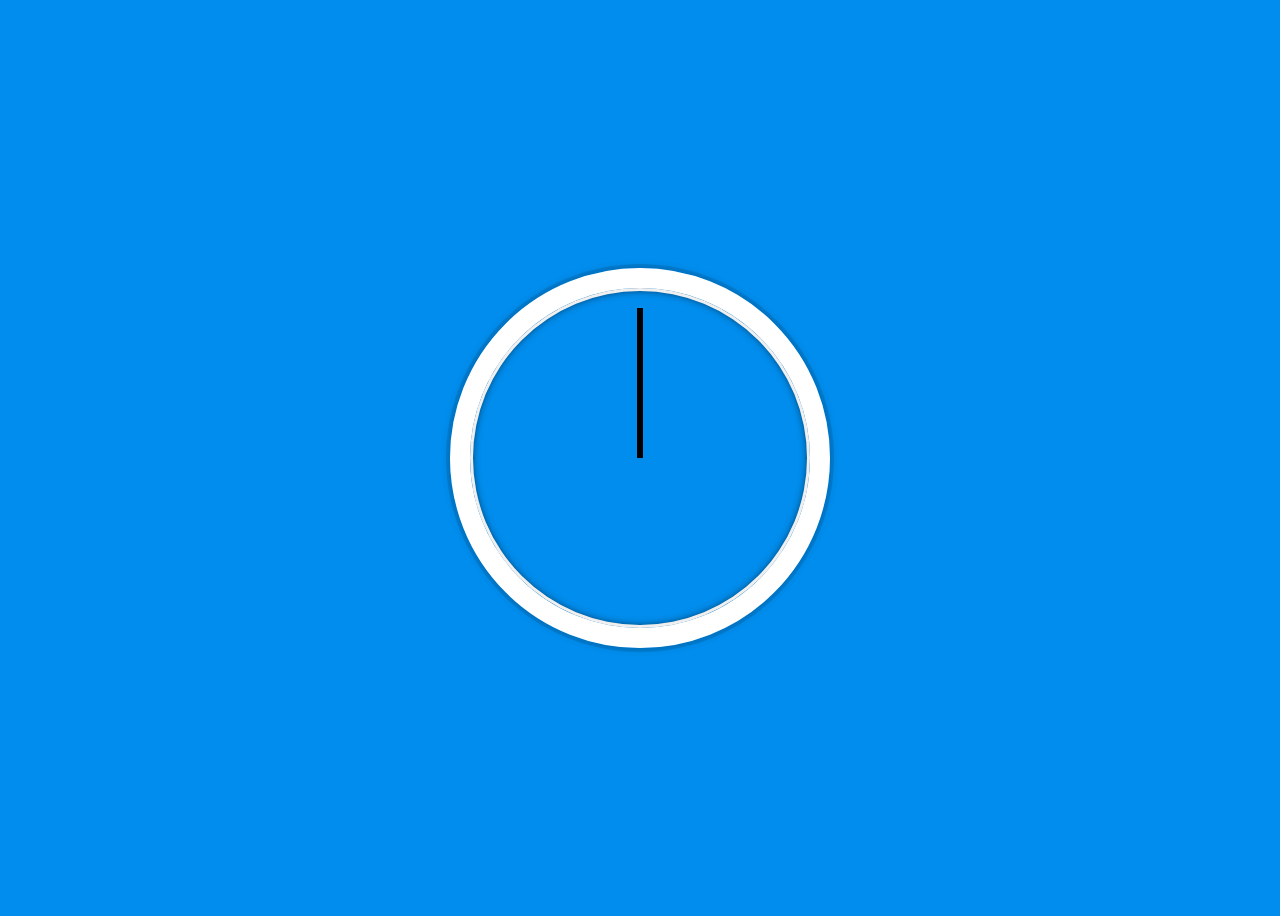
<file: 02 - JS and CSS Clock/index.html>
<!DOCTYPE html>
<html lang="en">
<head>
    <meta charset="UTF-8">
    <meta http-equiv="X-UA-Compatible" content="IE=edge">
    <meta name="viewport" content="width=device-width, initial-scale=1.0">
    <title>Document</title>
    <link rel="stylesheet" href="day-two.css">
</head>
<body>
    <div class="clock">
        <div class="clock-face">
            <div class="hand hour-hand"></div>
            <div class="hand min-hand"></div>
            <div class="hand second-hand"></div>
        </div>
    </div>
    <script src="day-two.js"></script>
</body>
</html>
</file>
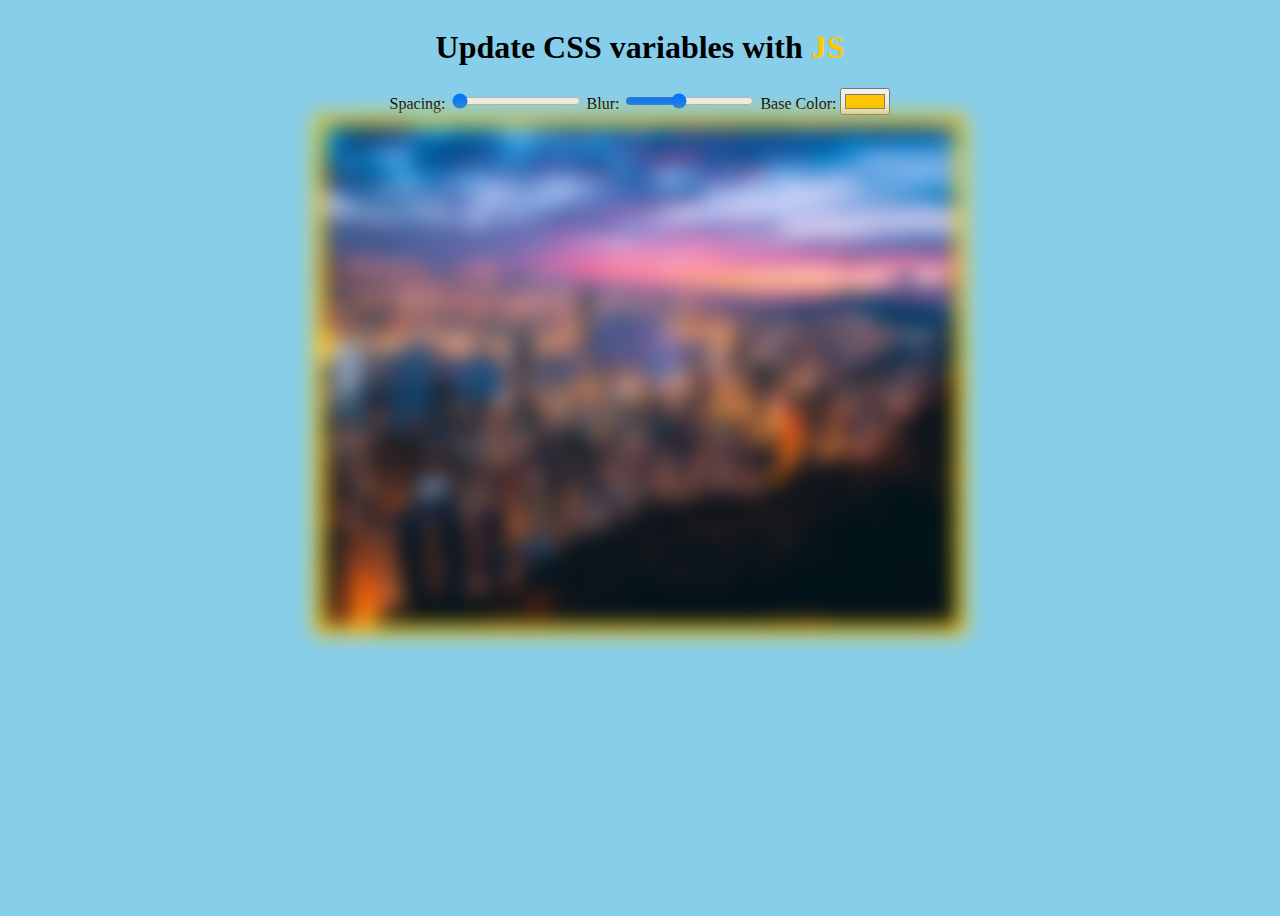
<file: 03 - CSS Variables/index.html>
<!DOCTYPE html>
<html lang="en">
<head>
    <meta charset="UTF-8">
    <meta http-equiv="X-UA-Compatible" content="IE=edge">
    <meta name="viewport" content="width=device-width, initial-scale=1.0">
    <title>Document</title>
    <link rel="stylesheet" href="day-three.css">
</head>
<body>
    <h1>Update CSS variables with <span class="hl">JS</span></h1>
   
    <div class="controls">
        <label for="">Spacing:</label>
        <input type="range" name="spacing" min="10" max="200" value="10" class="spacing" data-sizing="px">
        <label for="">Blur:</label>
        <input type="range" name="blur" min="0" max="25" value="10" class="blur" data-sizing="px"> 
        <label for="">Base Color:</label>
        <input type="color" name="base" value="#ffc600" class="base">
    </div>

    <img src="image/city-image.jpg" alt="">
    <script src="day-three.js"></script>
</body>
</html>
</file>
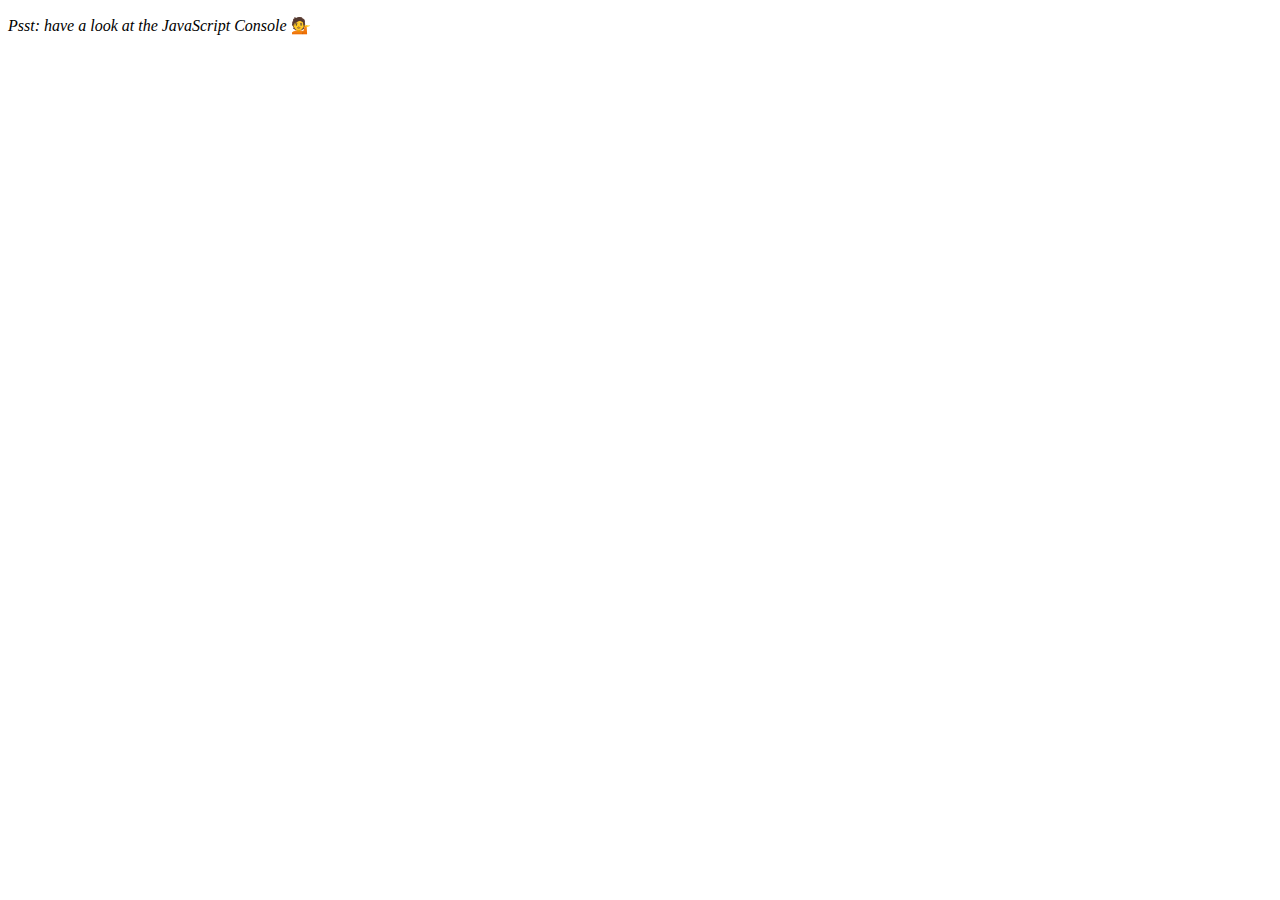
<file: 04 - Array Cardio Day 1/index.html>
<!DOCTYPE html>
<html lang="en">
<head>
  <meta charset="UTF-8">
  <title>Array Cardio 💪</title>
</head>
<body>
  <p><em>Psst: have a look at the JavaScript Console</em> 💁</p>
  <script src="day-four.js"></script>
</body>
</html>
</file>
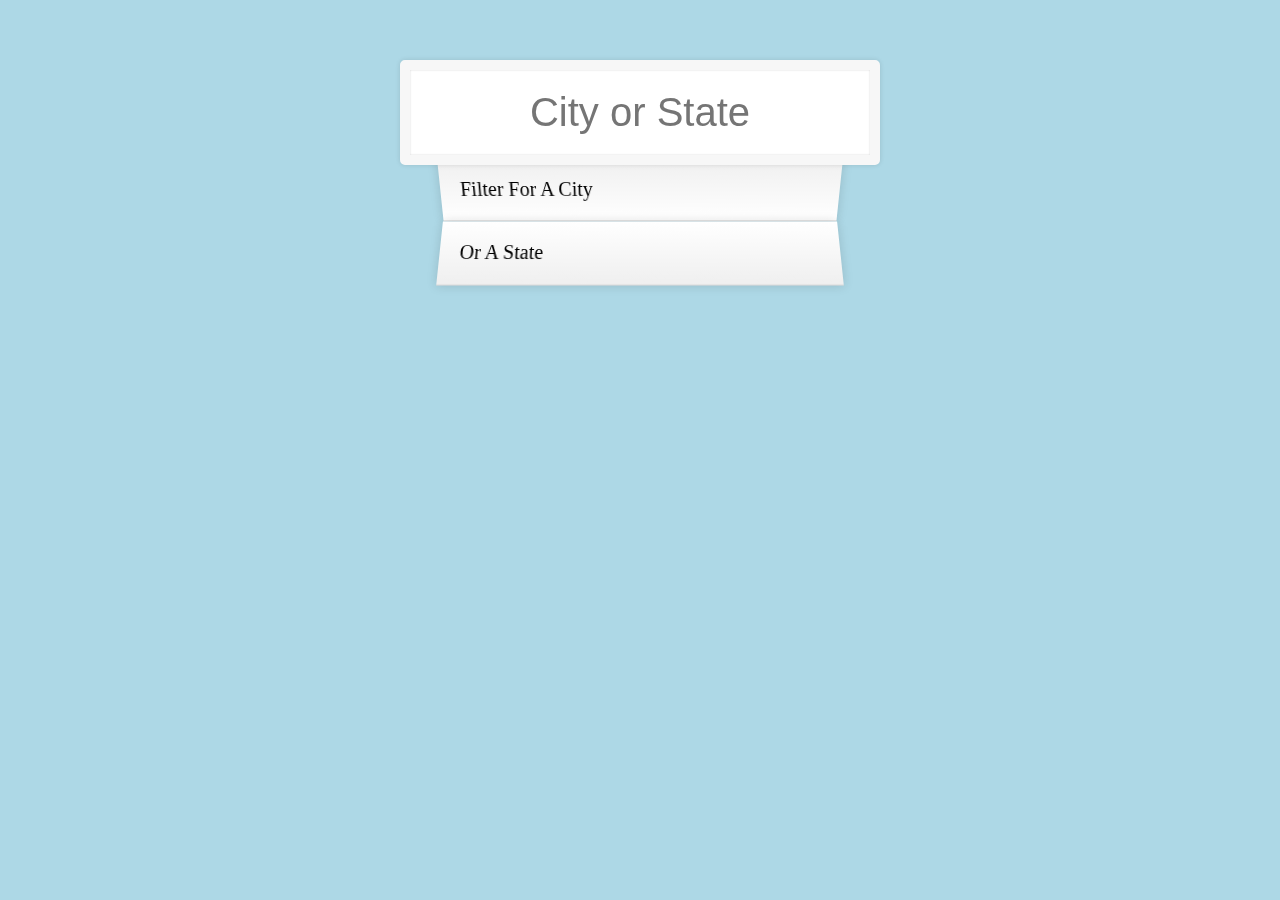
<file: 06 - Ajax Type Ahead/index.html>
<!DOCTYPE html>
<html lang="en">
<head>
  <meta charset="UTF-8">
  <meta http-equiv="X-UA-Compatible" content="IE=edge">
    <meta name="viewport" content="width=device-width, initial-scale=1.0">
  <title>Type Ahead 👀</title>
  <link rel="icon" href="https://fav.farm/🔥" />
  <link rel="stylesheet" href="day-six.css">
  <script src="https://code.jquery.com/jquery-3.6.3.min.js" integrity="sha256-pvPw+upLPUjgMXY0G+8O0xUf+/Im1MZjXxxgOcBQBXU=" crossorigin="anonymous"></script>
  <script src="day-six.js" defer></script>
</head>
</head>
<body>

  <form class="search-form">
    <input type="text" class="search" placeholder="City or State">
    <ul class="suggestions">
      <li>Filter for a city</li>
      <li>or a state</li>
    </ul>
  </form>

</body>
</html>
</file>
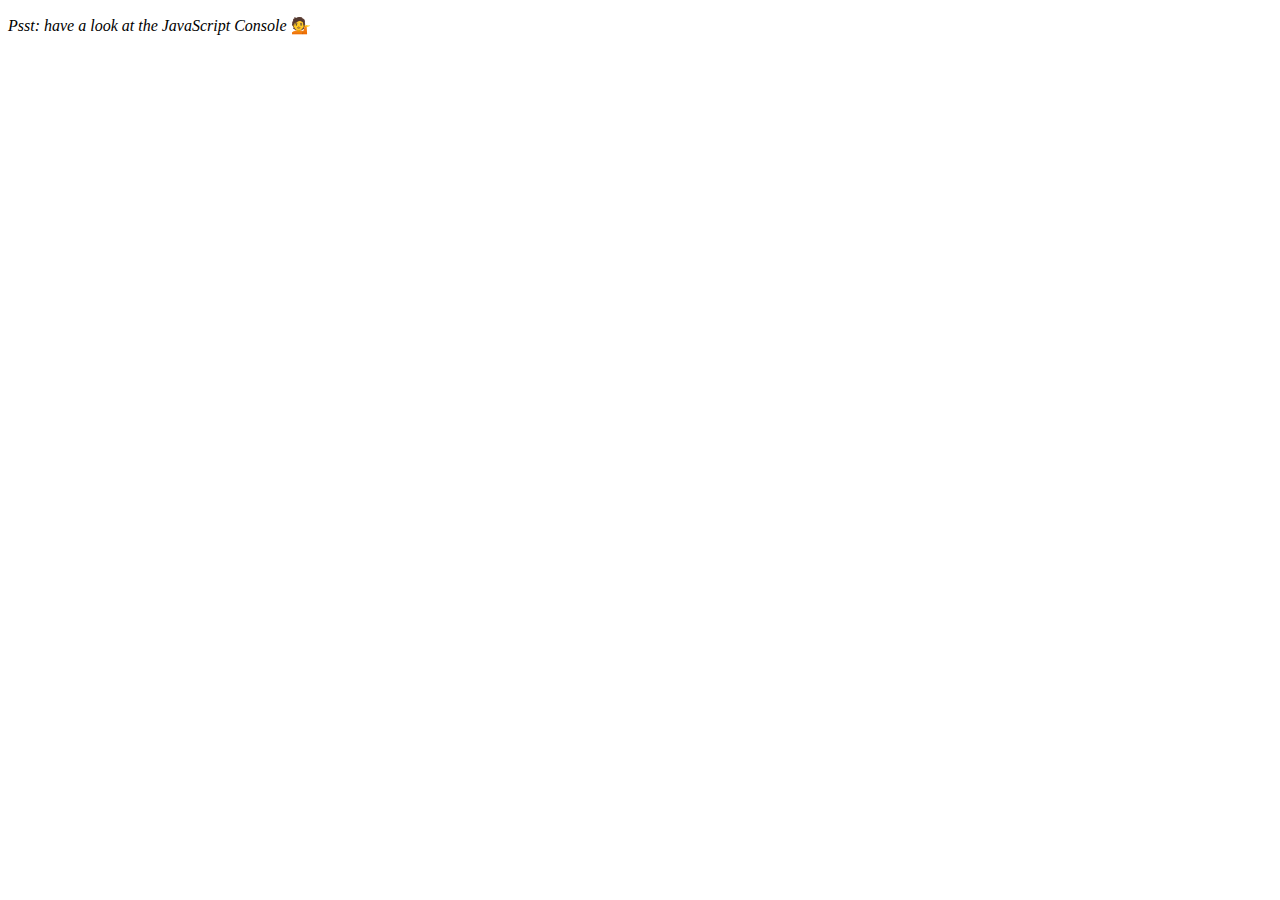
<file: 07 - Array Cardio Day 2/index.html>
<!DOCTYPE html>
<html lang="en">
<head>
    <meta charset="UTF-8">
    <meta http-equiv="X-UA-Compatible" content="IE=edge">
    <meta name="viewport" content="width=device-width, initial-scale=1.0">
    <title>Array Cardio 💪💪</title>
    <script src="day-seven.js" defer></script>
</head>
<body>
    <p><em>Psst: have a look at the JavaScript Console</em> 💁</p>
</body>
</html>
</file>
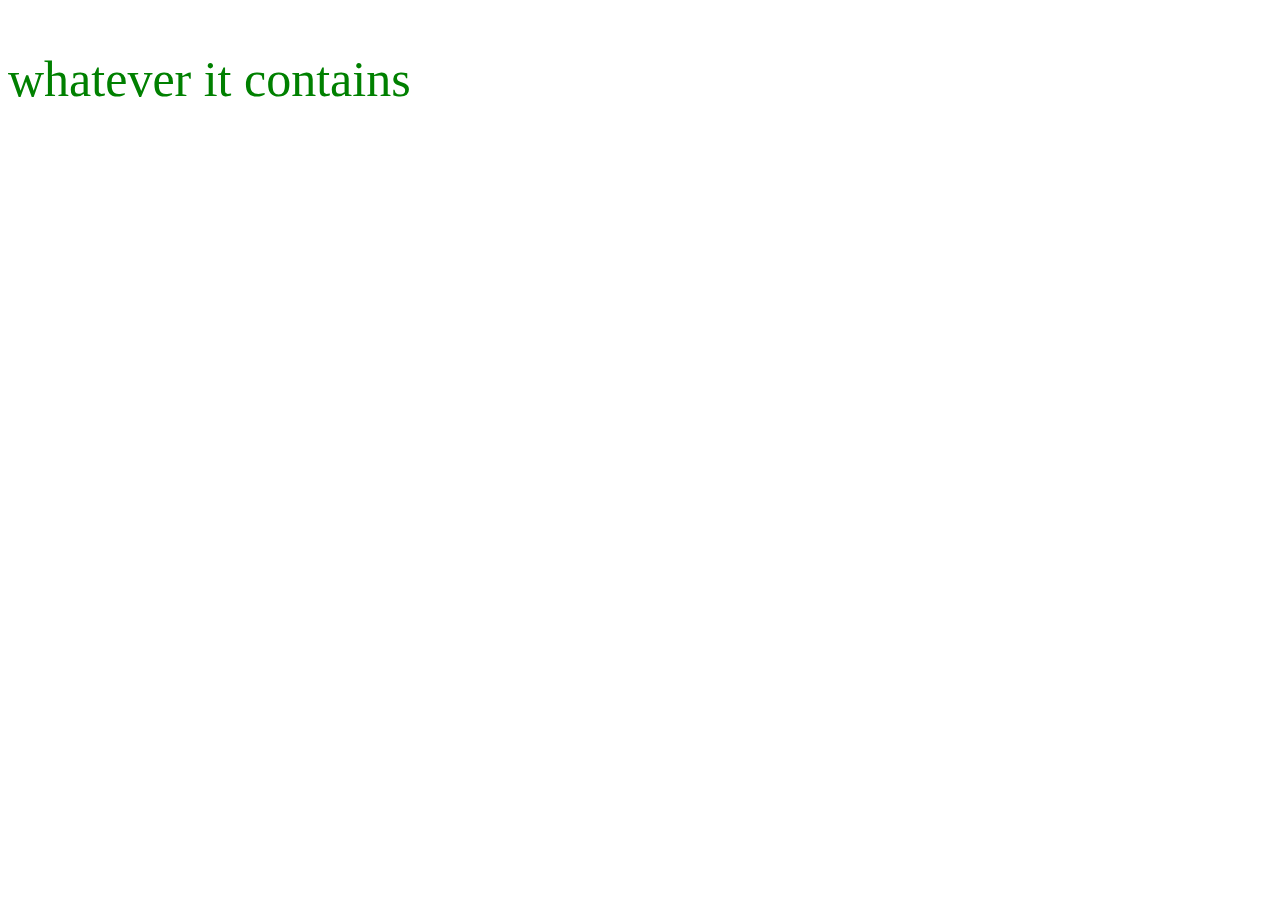
<file: 09 - Must Know Dev Tool Tricks/index.html>
<!DOCTYPE html>
<html lang="en">
<head>
   <meta charset="UTF-8">
   <meta http-equiv="X-UA-Compatible" content="IE=edge">
   <meta name="viewport" content="width=device-width, initial-scale=1.0">
   <title>Document</title>
</head>
<body>
   <p class="intro">whatever it contains</p>
   <div id="avatar"></div>
   <script>
      const dogs = [{name: 'Snickers', age: 10}, {name: 'hugo', age: 6}];
      const p = document.querySelector('.intro');
      const div = document.querySelector('#avatar');
      makeGreen();
      function makeGreen() {
        p.style.cssText = "color: green; font-size: 50px;";
      }

      // Regular 
      console.log('hello');

      // Interpolated
      console.log('Hello I am as string!', 'woohoo');

      // styled
      console.log('%c this is great, is in it', 'font-size: 40px;');

      // clear
      console.clear();

      // Grouping together
      dogs.forEach(dog => {
         console.group(`${dog.name}`);
         console.log(`${dog.name}`);
         console.log(`${dog.name} is ${dog.age} years old`);
         console.groupEnd(`${dog.name}`);
      })

      // counting
      console.count('tesfalem')
      console.count('tesfalem')
      console.count('tesfalem')
      console.count('tesfalem')
      console.count('tesfalem')


      // timing
      console.time('fetching data');
      fetch('https://api.github.com/users/ttekie')
      .then(data => data.json())
      .then(data => {
         console.timeEnd('fetching data');
         console.log(data);
         // just messed up a bit with incoming data
         // div.innerHTML = `<a href="${data.url}">${data.url}<a/>`; 
      })

      console.table(dogs);
    
   </script>
</body>
</html>
</file>
<file: 02 - JS and CSS Clock/day-two.css>
html {
   background: #018ded url('https://unsplash.it/1500/1000?image=881&blur=50');
   background-size: cover;
   font-family: 'helvetica neue';
   text-align: center;
   font-size: 10px;
}

body {
    font-size: 2rem;
    display: flex;
    flex: 1;
    min-height: 100vh;
    align-items: center;
}

.clock {
    width: 30rem;
    height: 30rem;
    border: 20px solid white;   
    border-radius: 50%;
    margin: 0 auto;
    position: relative;
    padding: 2rem;
    box-shadow: 0 0 0px 4px rgba(0, 0, 0, 0.1),
    inset 0 0 0 3px #EFEFEF,
    inset 0 0 10px black,
    0 0 10px rgba(0, 0, 0, 0.2);
}

.clock-face {
    position: relative;
    width: 100%;
    height: 100%;
    transform: translateY(-3px);
}

.hand {
    width: 50%;
    height: 6px;
    background-color: black;
    position: absolute;
    top: 50%;
    transform-origin: 100%;
    transform: rotate(90deg);
    transition: all 0.05s;
    transition-timing-function: cubic-bezier(0.01, 2.7, 0.58, 1);
}
</file>
<file: 03 - CSS Variables/day-three.css>
:root {
    --base: #ffc600;
    --spacing: 10px;
    --blur: 10px;
}
body {
    min-height: 100vh;
    background-color: skyblue;
    display: flex;
    flex-direction: column;
    align-items: center;
}
img {
    padding: var(--spacing);
    background: var(--base);
    filter: blur(var(--blur));
    width: 50%;
    height: 500px;
}
.hl {
    color: var(--base);
}
</file>
<file: 06 - Ajax Type Ahead/day-six.css>
html {
    box-sizing: border-box;
    background: lightblue;
    font-family: 'helvetica neue';
    font-size: 20px;
    font-weight: 200;
  }
  
  *, *:before, *:after {
    box-sizing: inherit;
  }
  
  input {
    width: 100%;
    padding: 20px;
  }
  
  .search-form {
    max-width: 400px;
    margin: 50px auto;
  }
  
  input.search {
    margin: 0;
    text-align: center;
    outline: 0;
    border: 10px solid #F7F7F7;
    width: 120%;
    left: -10%;
    position: relative;
    top: 10px;
    z-index: 2;
    border-radius: 5px;
    font-size: 40px;
    box-shadow: 0 0 5px rgba(0, 0, 0, 0.12), inset 0 0 2px rgba(0, 0, 0, 0.19);
  }
  
  .suggestions {
    margin: 0;
    padding: 0;
    position: relative;
    /* perspective: 20px; */
  }
  
  .suggestions li {
    background: white;
    list-style: none;
    border-bottom: 1px solid #D8D8D8;
    box-shadow: 0 0 10px rgba(0, 0, 0, 0.14);
    margin: 0;
    padding: 20px;
    transition: background 0.2s;
    display: flex;
    justify-content: space-between;
    text-transform: capitalize;
  }
  
  .suggestions li:nth-child(even) {
    transform: perspective(100px) rotateX(3deg) translateY(2px) scale(1.001);
    background: linear-gradient(to bottom,  #ffffff 0%,#EFEFEF 100%);
  }
  
  .suggestions li:nth-child(odd) {
    transform: perspective(100px) rotateX(-3deg) translateY(3px);
    background: linear-gradient(to top,  #ffffff 0%,#EFEFEF 100%);
  }
  
  span.population {
    font-size: 15px;
  }
  
  .hl {
    background: #ffc600;
  }
</file>
